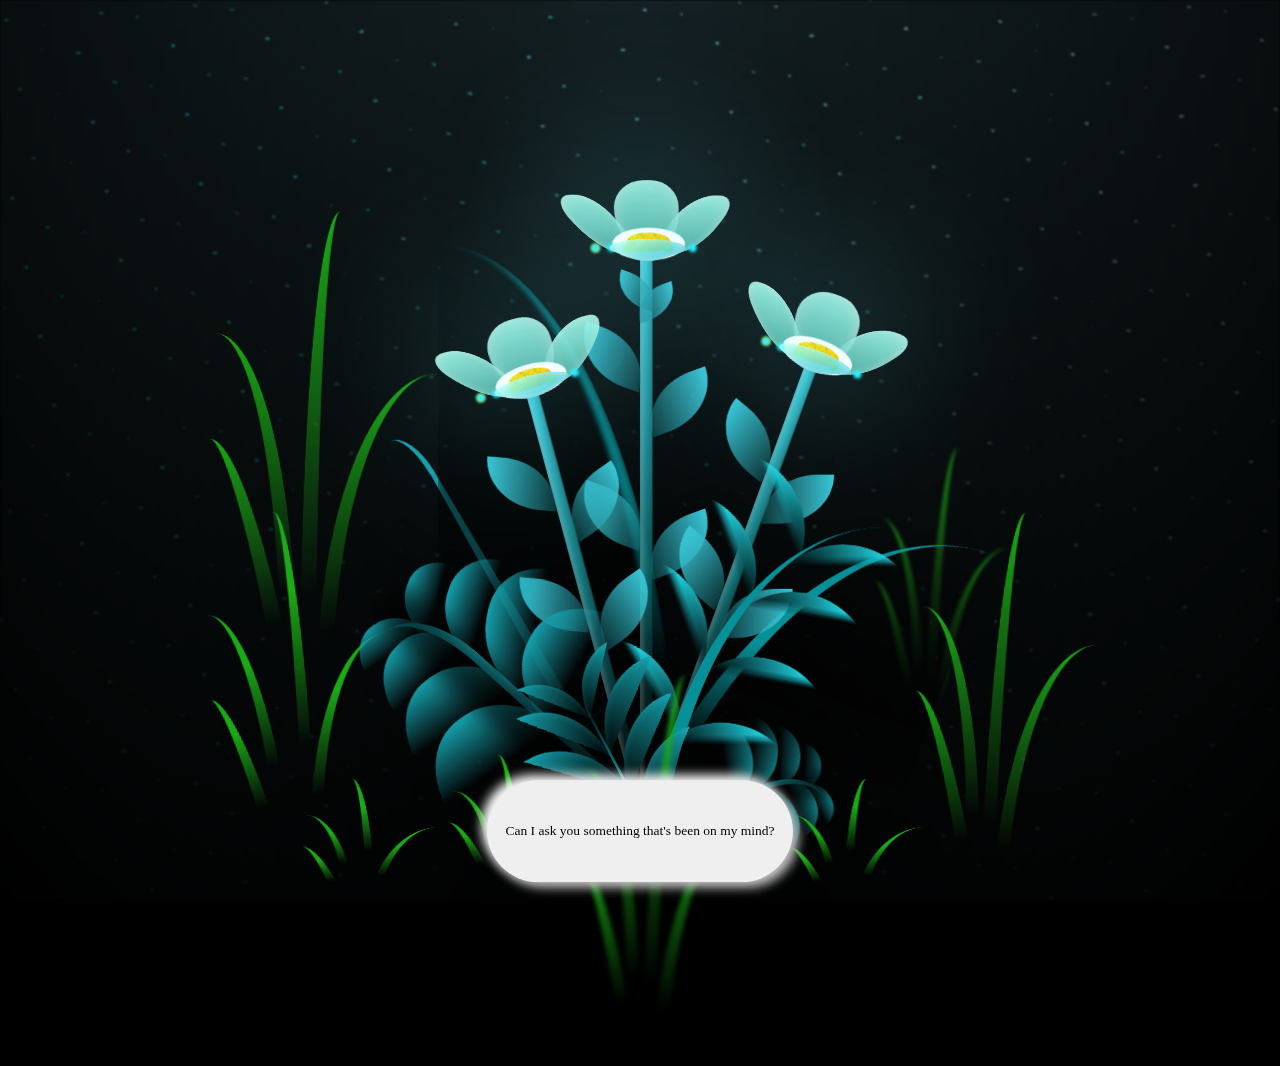
<file: index.html>
<!DOCTYPE html>
<html lang="en">
<head>
    <meta charset="UTF-8">
    <meta http-equiv="X-UA-Compatible" content="IE=edge">
    <meta name="viewport" content="width=device-width, initial-scale=1.0">
    <link rel="stylesheet" href="kejutan-bunga-main/css/main.css">
    <link rel="icon" href="img/flowers.png" type="image/x-icon">
    <title>flowers</title>
</head>
<body class="container">
  <!-- Pembuat code: https://codepen.io/mdusmanansari/pen/BamepLe -->
    <div class="night"></div>
    <div class="flowers">
      <div class="flower flower--1">
        <div class="flower__leafs flower__leafs--1">
          <div class="flower__leaf flower__leaf--1"></div>
          <div class="flower__leaf flower__leaf--2"></div>
          <div class="flower__leaf flower__leaf--3"></div>
          <div class="flower__leaf flower__leaf--4"></div>
          <div class="flower__white-circle"></div>
  
          <div class="flower__light flower__light--1"></div>
          <div class="flower__light flower__light--2"></div>
          <div class="flower__light flower__light--3"></div>
          <div class="flower__light flower__light--4"></div>
          <div class="flower__light flower__light--5"></div>
          <div class="flower__light flower__light--6"></div>
          <div class="flower__light flower__light--7"></div>
          <div class="flower__light flower__light--8"></div>
  
        </div>
        <div class="flower__line">
          <div class="flower__line__leaf flower__line__leaf--1"></div>
          <div class="flower__line__leaf flower__line__leaf--2"></div>
          <div class="flower__line__leaf flower__line__leaf--3"></div>
          <div class="flower__line__leaf flower__line__leaf--4"></div>
          <div class="flower__line__leaf flower__line__leaf--5"></div>
          <div class="flower__line__leaf flower__line__leaf--6"></div>
        </div>
      </div>
  
      <div class="flower flower--2">
        <div class="flower__leafs flower__leafs--2">
          <div class="flower__leaf flower__leaf--1"></div>
          <div class="flower__leaf flower__leaf--2"></div>
          <div class="flower__leaf flower__leaf--3"></div>
          <div class="flower__leaf flower__leaf--4"></div>
          <div class="flower__white-circle"></div>
  
          <div class="flower__light flower__light--1"></div>
          <div class="flower__light flower__light--2"></div>
          <div class="flower__light flower__light--3"></div>
          <div class="flower__light flower__light--4"></div>
          <div class="flower__light flower__light--5"></div>
          <div class="flower__light flower__light--6"></div>
          <div class="flower__light flower__light--7"></div>
          <div class="flower__light flower__light--8"></div>
  
        </div>
        <div class="flower__line">
          <div class="flower__line__leaf flower__line__leaf--1"></div>
          <div class="flower__line__leaf flower__line__leaf--2"></div>
          <div class="flower__line__leaf flower__line__leaf--3"></div>
          <div class="flower__line__leaf flower__line__leaf--4"></div>
        </div>
      </div>
  
      <div class="flower flower--3">
        <div class="flower__leafs flower__leafs--3">
          <div class="flower__leaf flower__leaf--1"></div>
          <div class="flower__leaf flower__leaf--2"></div>
          <div class="flower__leaf flower__leaf--3"></div>
          <div class="flower__leaf flower__leaf--4"></div>
          <div class="flower__white-circle"></div>
  
          <div class="flower__light flower__light--1"></div>
          <div class="flower__light flower__light--2"></div>
          <div class="flower__light flower__light--3"></div>
          <div class="flower__light flower__light--4"></div>
          <div class="flower__light flower__light--5"></div>
          <div class="flower__light flower__light--6"></div>
          <div class="flower__light flower__light--7"></div>
          <div class="flower__light flower__light--8"></div>
  
        </div>
        <div class="flower__line">
          <div class="flower__line__leaf flower__line__leaf--1"></div>
          <div class="flower__line__leaf flower__line__leaf--2"></div>
          <div class="flower__line__leaf flower__line__leaf--3"></div>
          <div class="flower__line__leaf flower__line__leaf--4"></div>
        </div>
      </div>
  
      <div class="grow-ans" style="--d:1.2s">
        <div class="flower__g-long">
          <div class="flower__g-long__top"></div>
          <div class="flower__g-long__bottom"></div>
        </div>
      </div>
  
      <div class="growing-grass">
        <div class="flower__grass flower__grass--1">
          <div class="flower__grass--top"></div>
          <div class="flower__grass--bottom"></div>
          <div class="flower__grass__leaf flower__grass__leaf--1"></div>
          <div class="flower__grass__leaf flower__grass__leaf--2"></div>
          <div class="flower__grass__leaf flower__grass__leaf--3"></div>
          <div class="flower__grass__leaf flower__grass__leaf--4"></div>
          <div class="flower__grass__leaf flower__grass__leaf--5"></div>
          <div class="flower__grass__leaf flower__grass__leaf--6"></div>
          <div class="flower__grass__leaf flower__grass__leaf--7"></div>
          <div class="flower__grass__leaf flower__grass__leaf--8"></div>
          <div class="flower__grass__overlay"></div>
        </div>
      </div>
  
      <div class="growing-grass">
        <div class="flower__grass flower__grass--2">
          <div class="flower__grass--top"></div>
          <div class="flower__grass--bottom"></div>
          <div class="flower__grass__leaf flower__grass__leaf--1"></div>
          <div class="flower__grass__leaf flower__grass__leaf--2"></div>
          <div class="flower__grass__leaf flower__grass__leaf--3"></div>
          <div class="flower__grass__leaf flower__grass__leaf--4"></div>
          <div class="flower__grass__leaf flower__grass__leaf--5"></div>
          <div class="flower__grass__leaf flower__grass__leaf--6"></div>
          <div class="flower__grass__leaf flower__grass__leaf--7"></div>
          <div class="flower__grass__leaf flower__grass__leaf--8"></div>
          <div class="flower__grass__overlay"></div>
        </div>
      </div>
  
      <div class="grow-ans" style="--d:2.4s">
        <div class="flower__g-right flower__g-right--1">
          <div class="leaf"></div>
        </div>
      </div>
  
      <div class="grow-ans" style="--d:2.8s">
        <div class="flower__g-right flower__g-right--2">
          <div class="leaf"></div>
        </div>
      </div>
  
      <div class="grow-ans" style="--d:2.8s">
        <div class="flower__g-front">
          <div class="flower__g-front__leaf-wrapper flower__g-front__leaf-wrapper--1">
            <div class="flower__g-front__leaf"></div>
          </div>
          <div class="flower__g-front__leaf-wrapper flower__g-front__leaf-wrapper--2">
            <div class="flower__g-front__leaf"></div>
          </div>
          <div class="flower__g-front__leaf-wrapper flower__g-front__leaf-wrapper--3">
            <div class="flower__g-front__leaf"></div>
          </div>
          <div class="flower__g-front__leaf-wrapper flower__g-front__leaf-wrapper--4">
            <div class="flower__g-front__leaf"></div>
          </div>
          <div class="flower__g-front__leaf-wrapper flower__g-front__leaf-wrapper--5">
            <div class="flower__g-front__leaf"></div>
          </div>
          <div class="flower__g-front__leaf-wrapper flower__g-front__leaf-wrapper--6">
            <div class="flower__g-front__leaf"></div>
          </div>
          <div class="flower__g-front__leaf-wrapper flower__g-front__leaf-wrapper--7">
            <div class="flower__g-front__leaf"></div>
          </div>
          <div class="flower__g-front__leaf-wrapper flower__g-front__leaf-wrapper--8">
            <div class="flower__g-front__leaf"></div>
          </div>
          <div class="flower__g-front__line"></div>
        </div>
      </div>
  
      <div class="grow-ans" style="--d:3.2s">
        <div class="flower__g-fr">
          <div class="leaf"></div>
          <div class="flower__g-fr__leaf flower__g-fr__leaf--1"></div>
          <div class="flower__g-fr__leaf flower__g-fr__leaf--2"></div>
          <div class="flower__g-fr__leaf flower__g-fr__leaf--3"></div>
          <div class="flower__g-fr__leaf flower__g-fr__leaf--4"></div>
          <div class="flower__g-fr__leaf flower__g-fr__leaf--5"></div>
          <div class="flower__g-fr__leaf flower__g-fr__leaf--6"></div>
          <div class="flower__g-fr__leaf flower__g-fr__leaf--7"></div>
          <div class="flower__g-fr__leaf flower__g-fr__leaf--8"></div>
        </div>
      </div>
  
      <div class="long-g long-g--0">
        <div class="grow-ans" style="--d:3s">
          <div class="leaf leaf--0"></div>
        </div>
        <div class="grow-ans" style="--d:2.2s">
          <div class="leaf leaf--1"></div>
        </div>
        <div class="grow-ans" style="--d:3.4s">
          <div class="leaf leaf--2"></div>
        </div>
        <div class="grow-ans" style="--d:3.6s">
          <div class="leaf leaf--3"></div>
        </div>
      </div>
  
      <div class="long-g long-g--1">
        <div class="grow-ans" style="--d:3.6s">
          <div class="leaf leaf--0"></div>
        </div>
        <div class="grow-ans" style="--d:3.8s">
          <div class="leaf leaf--1"></div>
        </div>
        <div class="grow-ans" style="--d:4s">
          <div class="leaf leaf--2"></div>
        </div>
        <div class="grow-ans" style="--d:4.2s">
          <div class="leaf leaf--3"></div>
        </div>
      </div>
  
      <div class="long-g long-g--2">
        <div class="grow-ans" style="--d:4s">
          <div class="leaf leaf--0"></div>
        </div>
        <div class="grow-ans" style="--d:4.2s">
          <div class="leaf leaf--1"></div>
        </div>
        <div class="grow-ans" style="--d:4.4s">
          <div class="leaf leaf--2"></div>
        </div>
        <div class="grow-ans" style="--d:4.6s">
          <div class="leaf leaf--3"></div>
        </div>
      </div>
  
      <div class="long-g long-g--3">
        <div class="grow-ans" style="--d:4s">
          <div class="leaf leaf--0"></div>
        </div>
        <div class="grow-ans" style="--d:4.2s">
          <div class="leaf leaf--1"></div>
        </div>
        <div class="grow-ans" style="--d:3s">
          <div class="leaf leaf--2"></div>
        </div>
        <div class="grow-ans" style="--d:3.6s">
          <div class="leaf leaf--3"></div>
        </div>
      </div>
  
      <div class="long-g long-g--4">
        <div class="grow-ans" style="--d:4s">
          <div class="leaf leaf--0"></div>
        </div>
        <div class="grow-ans" style="--d:4.2s">
          <div class="leaf leaf--1"></div>
        </div>
        <div class="grow-ans" style="--d:3s">
          <div class="leaf leaf--2"></div>
        </div>
        <div class="grow-ans" style="--d:3.6s">
          <div class="leaf leaf--3"></div>
        </div>
      </div>
  
      <div class="long-g long-g--5">
        <div class="grow-ans" style="--d:4s">
          <div class="leaf leaf--0"></div>
        </div>
        <div class="grow-ans" style="--d:4.2s">
          <div class="leaf leaf--1"></div>
        </div>
        <div class="grow-ans" style="--d:3s">
          <div class="leaf leaf--2"></div>
        </div>
        <div class="grow-ans" style="--d:3.6s">
          <div class="leaf leaf--3"></div>
        </div>
      </div>
  
      <div class="long-g long-g--6">
        <div class="grow-ans" style="--d:4.2s">
          <div class="leaf leaf--0"></div>
        </div>
        <div class="grow-ans" style="--d:4.4s">
          <div class="leaf leaf--1"></div>
        </div>
        <div class="grow-ans" style="--d:4.6s">
          <div class="leaf leaf--2"></div>
        </div>
        <div class="grow-ans" style="--d:4.8s">
          <div class="leaf leaf--3"></div>
        </div>
      </div>
  
      <div class="long-g long-g--7">
        <div class="grow-ans" style="--d:3s">
          <div class="leaf leaf--0"></div>
        </div>
        <div class="grow-ans" style="--d:3.2s">
          <div class="leaf leaf--1"></div>
        </div>
        <div class="grow-ans" style="--d:3.5s">
          <div class="leaf leaf--2"></div>
        </div>
        <div class="grow-ans" style="--d:3.6s">
          <div class="leaf leaf--3"></div>
        </div>
      </div>
      <div class="flower-button-container">
        <a href="kejutan-bunga-main/question.html">
          <button class="flower-button">Can I ask you something that's been on my mind?</button>
        </a>
      </div>
    </div>
    <script src="kejutan-bunga-main/main.js"></script>
  </body>
</html>
</file>
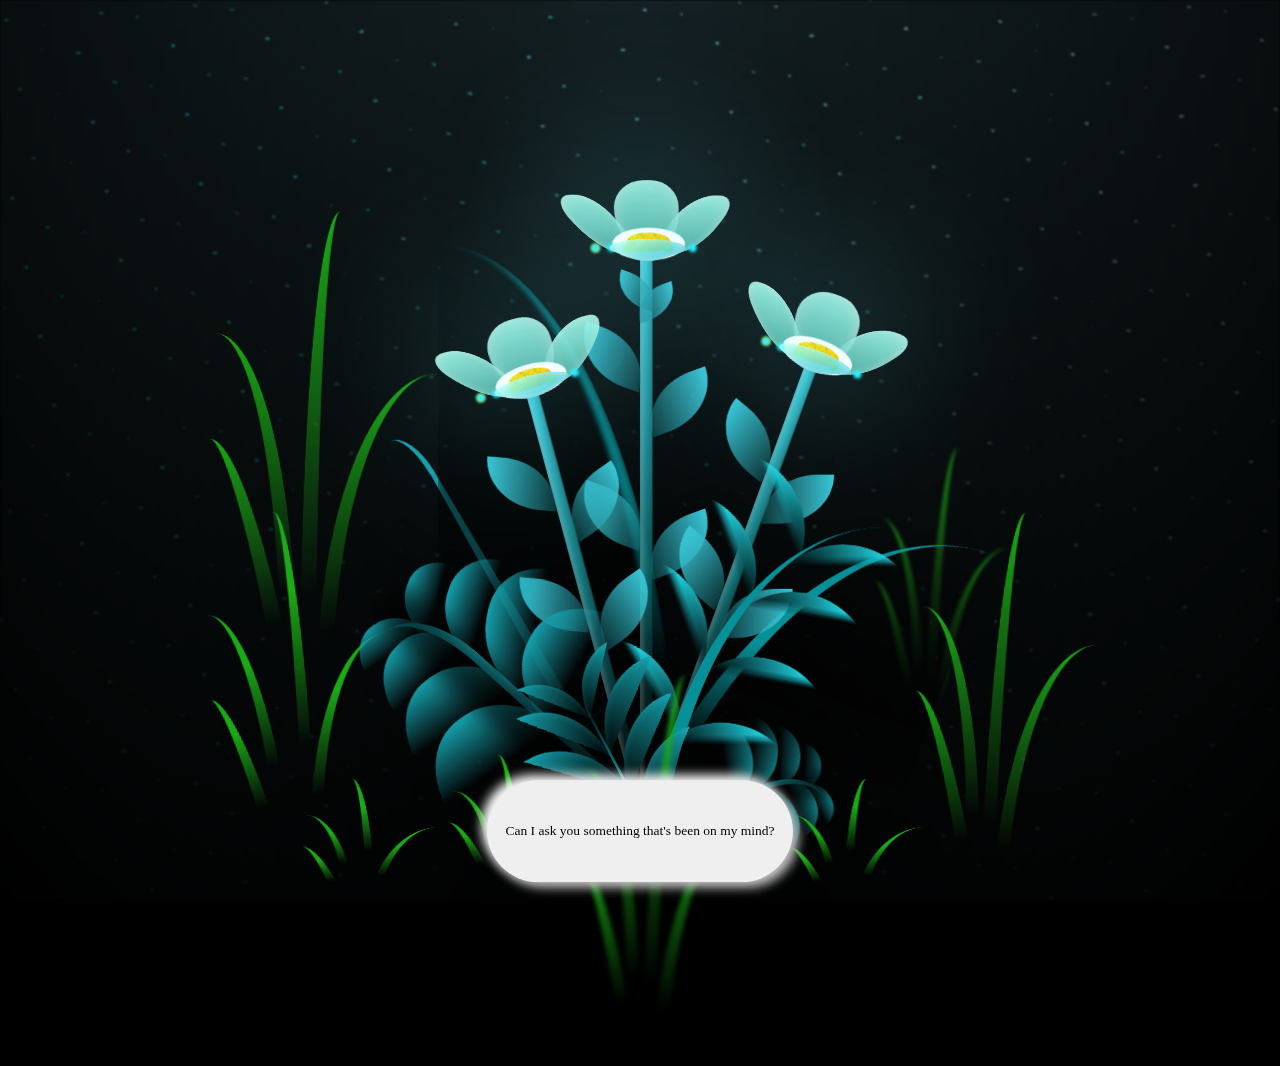
<file: kejutan-bunga-main/flower.html>
<!DOCTYPE html>
<html lang="en">
<head>
    <meta charset="UTF-8">
    <meta http-equiv="X-UA-Compatible" content="IE=edge">
    <meta name="viewport" content="width=device-width, initial-scale=1.0">
    <link rel="stylesheet" href="css/main.css">
    <link rel="icon" href="img/flowers.png" type="image/x-icon">
    <title>flowers</title>
</head>
<body class="container">
  <!-- Pembuat code: https://codepen.io/mdusmanansari/pen/BamepLe -->
    <div class="night"></div>
    <div class="flowers">
      <div class="flower flower--1">
        <div class="flower__leafs flower__leafs--1">
          <div class="flower__leaf flower__leaf--1"></div>
          <div class="flower__leaf flower__leaf--2"></div>
          <div class="flower__leaf flower__leaf--3"></div>
          <div class="flower__leaf flower__leaf--4"></div>
          <div class="flower__white-circle"></div>
  
          <div class="flower__light flower__light--1"></div>
          <div class="flower__light flower__light--2"></div>
          <div class="flower__light flower__light--3"></div>
          <div class="flower__light flower__light--4"></div>
          <div class="flower__light flower__light--5"></div>
          <div class="flower__light flower__light--6"></div>
          <div class="flower__light flower__light--7"></div>
          <div class="flower__light flower__light--8"></div>
  
        </div>
        <div class="flower__line">
          <div class="flower__line__leaf flower__line__leaf--1"></div>
          <div class="flower__line__leaf flower__line__leaf--2"></div>
          <div class="flower__line__leaf flower__line__leaf--3"></div>
          <div class="flower__line__leaf flower__line__leaf--4"></div>
          <div class="flower__line__leaf flower__line__leaf--5"></div>
          <div class="flower__line__leaf flower__line__leaf--6"></div>
        </div>
      </div>
  
      <div class="flower flower--2">
        <div class="flower__leafs flower__leafs--2">
          <div class="flower__leaf flower__leaf--1"></div>
          <div class="flower__leaf flower__leaf--2"></div>
          <div class="flower__leaf flower__leaf--3"></div>
          <div class="flower__leaf flower__leaf--4"></div>
          <div class="flower__white-circle"></div>
  
          <div class="flower__light flower__light--1"></div>
          <div class="flower__light flower__light--2"></div>
          <div class="flower__light flower__light--3"></div>
          <div class="flower__light flower__light--4"></div>
          <div class="flower__light flower__light--5"></div>
          <div class="flower__light flower__light--6"></div>
          <div class="flower__light flower__light--7"></div>
          <div class="flower__light flower__light--8"></div>
  
        </div>
        <div class="flower__line">
          <div class="flower__line__leaf flower__line__leaf--1"></div>
          <div class="flower__line__leaf flower__line__leaf--2"></div>
          <div class="flower__line__leaf flower__line__leaf--3"></div>
          <div class="flower__line__leaf flower__line__leaf--4"></div>
        </div>
      </div>
  
      <div class="flower flower--3">
        <div class="flower__leafs flower__leafs--3">
          <div class="flower__leaf flower__leaf--1"></div>
          <div class="flower__leaf flower__leaf--2"></div>
          <div class="flower__leaf flower__leaf--3"></div>
          <div class="flower__leaf flower__leaf--4"></div>
          <div class="flower__white-circle"></div>
  
          <div class="flower__light flower__light--1"></div>
          <div class="flower__light flower__light--2"></div>
          <div class="flower__light flower__light--3"></div>
          <div class="flower__light flower__light--4"></div>
          <div class="flower__light flower__light--5"></div>
          <div class="flower__light flower__light--6"></div>
          <div class="flower__light flower__light--7"></div>
          <div class="flower__light flower__light--8"></div>
  
        </div>
        <div class="flower__line">
          <div class="flower__line__leaf flower__line__leaf--1"></div>
          <div class="flower__line__leaf flower__line__leaf--2"></div>
          <div class="flower__line__leaf flower__line__leaf--3"></div>
          <div class="flower__line__leaf flower__line__leaf--4"></div>
        </div>
      </div>
  
      <div class="grow-ans" style="--d:1.2s">
        <div class="flower__g-long">
          <div class="flower__g-long__top"></div>
          <div class="flower__g-long__bottom"></div>
        </div>
      </div>
  
      <div class="growing-grass">
        <div class="flower__grass flower__grass--1">
          <div class="flower__grass--top"></div>
          <div class="flower__grass--bottom"></div>
          <div class="flower__grass__leaf flower__grass__leaf--1"></div>
          <div class="flower__grass__leaf flower__grass__leaf--2"></div>
          <div class="flower__grass__leaf flower__grass__leaf--3"></div>
          <div class="flower__grass__leaf flower__grass__leaf--4"></div>
          <div class="flower__grass__leaf flower__grass__leaf--5"></div>
          <div class="flower__grass__leaf flower__grass__leaf--6"></div>
          <div class="flower__grass__leaf flower__grass__leaf--7"></div>
          <div class="flower__grass__leaf flower__grass__leaf--8"></div>
          <div class="flower__grass__overlay"></div>
        </div>
      </div>
  
      <div class="growing-grass">
        <div class="flower__grass flower__grass--2">
          <div class="flower__grass--top"></div>
          <div class="flower__grass--bottom"></div>
          <div class="flower__grass__leaf flower__grass__leaf--1"></div>
          <div class="flower__grass__leaf flower__grass__leaf--2"></div>
          <div class="flower__grass__leaf flower__grass__leaf--3"></div>
          <div class="flower__grass__leaf flower__grass__leaf--4"></div>
          <div class="flower__grass__leaf flower__grass__leaf--5"></div>
          <div class="flower__grass__leaf flower__grass__leaf--6"></div>
          <div class="flower__grass__leaf flower__grass__leaf--7"></div>
          <div class="flower__grass__leaf flower__grass__leaf--8"></div>
          <div class="flower__grass__overlay"></div>
        </div>
      </div>
  
      <div class="grow-ans" style="--d:2.4s">
        <div class="flower__g-right flower__g-right--1">
          <div class="leaf"></div>
        </div>
      </div>
  
      <div class="grow-ans" style="--d:2.8s">
        <div class="flower__g-right flower__g-right--2">
          <div class="leaf"></div>
        </div>
      </div>
  
      <div class="grow-ans" style="--d:2.8s">
        <div class="flower__g-front">
          <div class="flower__g-front__leaf-wrapper flower__g-front__leaf-wrapper--1">
            <div class="flower__g-front__leaf"></div>
          </div>
          <div class="flower__g-front__leaf-wrapper flower__g-front__leaf-wrapper--2">
            <div class="flower__g-front__leaf"></div>
          </div>
          <div class="flower__g-front__leaf-wrapper flower__g-front__leaf-wrapper--3">
            <div class="flower__g-front__leaf"></div>
          </div>
          <div class="flower__g-front__leaf-wrapper flower__g-front__leaf-wrapper--4">
            <div class="flower__g-front__leaf"></div>
          </div>
          <div class="flower__g-front__leaf-wrapper flower__g-front__leaf-wrapper--5">
            <div class="flower__g-front__leaf"></div>
          </div>
          <div class="flower__g-front__leaf-wrapper flower__g-front__leaf-wrapper--6">
            <div class="flower__g-front__leaf"></div>
          </div>
          <div class="flower__g-front__leaf-wrapper flower__g-front__leaf-wrapper--7">
            <div class="flower__g-front__leaf"></div>
          </div>
          <div class="flower__g-front__leaf-wrapper flower__g-front__leaf-wrapper--8">
            <div class="flower__g-front__leaf"></div>
          </div>
          <div class="flower__g-front__line"></div>
        </div>
      </div>
  
      <div class="grow-ans" style="--d:3.2s">
        <div class="flower__g-fr">
          <div class="leaf"></div>
          <div class="flower__g-fr__leaf flower__g-fr__leaf--1"></div>
          <div class="flower__g-fr__leaf flower__g-fr__leaf--2"></div>
          <div class="flower__g-fr__leaf flower__g-fr__leaf--3"></div>
          <div class="flower__g-fr__leaf flower__g-fr__leaf--4"></div>
          <div class="flower__g-fr__leaf flower__g-fr__leaf--5"></div>
          <div class="flower__g-fr__leaf flower__g-fr__leaf--6"></div>
          <div class="flower__g-fr__leaf flower__g-fr__leaf--7"></div>
          <div class="flower__g-fr__leaf flower__g-fr__leaf--8"></div>
        </div>
      </div>
  
      <div class="long-g long-g--0">
        <div class="grow-ans" style="--d:3s">
          <div class="leaf leaf--0"></div>
        </div>
        <div class="grow-ans" style="--d:2.2s">
          <div class="leaf leaf--1"></div>
        </div>
        <div class="grow-ans" style="--d:3.4s">
          <div class="leaf leaf--2"></div>
        </div>
        <div class="grow-ans" style="--d:3.6s">
          <div class="leaf leaf--3"></div>
        </div>
      </div>
  
      <div class="long-g long-g--1">
        <div class="grow-ans" style="--d:3.6s">
          <div class="leaf leaf--0"></div>
        </div>
        <div class="grow-ans" style="--d:3.8s">
          <div class="leaf leaf--1"></div>
        </div>
        <div class="grow-ans" style="--d:4s">
          <div class="leaf leaf--2"></div>
        </div>
        <div class="grow-ans" style="--d:4.2s">
          <div class="leaf leaf--3"></div>
        </div>
      </div>
  
      <div class="long-g long-g--2">
        <div class="grow-ans" style="--d:4s">
          <div class="leaf leaf--0"></div>
        </div>
        <div class="grow-ans" style="--d:4.2s">
          <div class="leaf leaf--1"></div>
        </div>
        <div class="grow-ans" style="--d:4.4s">
          <div class="leaf leaf--2"></div>
        </div>
        <div class="grow-ans" style="--d:4.6s">
          <div class="leaf leaf--3"></div>
        </div>
      </div>
  
      <div class="long-g long-g--3">
        <div class="grow-ans" style="--d:4s">
          <div class="leaf leaf--0"></div>
        </div>
        <div class="grow-ans" style="--d:4.2s">
          <div class="leaf leaf--1"></div>
        </div>
        <div class="grow-ans" style="--d:3s">
          <div class="leaf leaf--2"></div>
        </div>
        <div class="grow-ans" style="--d:3.6s">
          <div class="leaf leaf--3"></div>
        </div>
      </div>
  
      <div class="long-g long-g--4">
        <div class="grow-ans" style="--d:4s">
          <div class="leaf leaf--0"></div>
        </div>
        <div class="grow-ans" style="--d:4.2s">
          <div class="leaf leaf--1"></div>
        </div>
        <div class="grow-ans" style="--d:3s">
          <div class="leaf leaf--2"></div>
        </div>
        <div class="grow-ans" style="--d:3.6s">
          <div class="leaf leaf--3"></div>
        </div>
      </div>
  
      <div class="long-g long-g--5">
        <div class="grow-ans" style="--d:4s">
          <div class="leaf leaf--0"></div>
        </div>
        <div class="grow-ans" style="--d:4.2s">
          <div class="leaf leaf--1"></div>
        </div>
        <div class="grow-ans" style="--d:3s">
          <div class="leaf leaf--2"></div>
        </div>
        <div class="grow-ans" style="--d:3.6s">
          <div class="leaf leaf--3"></div>
        </div>
      </div>
  
      <div class="long-g long-g--6">
        <div class="grow-ans" style="--d:4.2s">
          <div class="leaf leaf--0"></div>
        </div>
        <div class="grow-ans" style="--d:4.4s">
          <div class="leaf leaf--1"></div>
        </div>
        <div class="grow-ans" style="--d:4.6s">
          <div class="leaf leaf--2"></div>
        </div>
        <div class="grow-ans" style="--d:4.8s">
          <div class="leaf leaf--3"></div>
        </div>
      </div>
  
      <div class="long-g long-g--7">
        <div class="grow-ans" style="--d:3s">
          <div class="leaf leaf--0"></div>
        </div>
        <div class="grow-ans" style="--d:3.2s">
          <div class="leaf leaf--1"></div>
        </div>
        <div class="grow-ans" style="--d:3.5s">
          <div class="leaf leaf--2"></div>
        </div>
        <div class="grow-ans" style="--d:3.6s">
          <div class="leaf leaf--3"></div>
        </div>
      </div>
      <div class="flower-button-container">
        <a href="question.html">
          <button class="flower-button">Can I ask you something that's been on my mind?</button>
        </a>
      </div>
    </div>
    <script src="main.js"></script>
  </body>
</html>
</file>
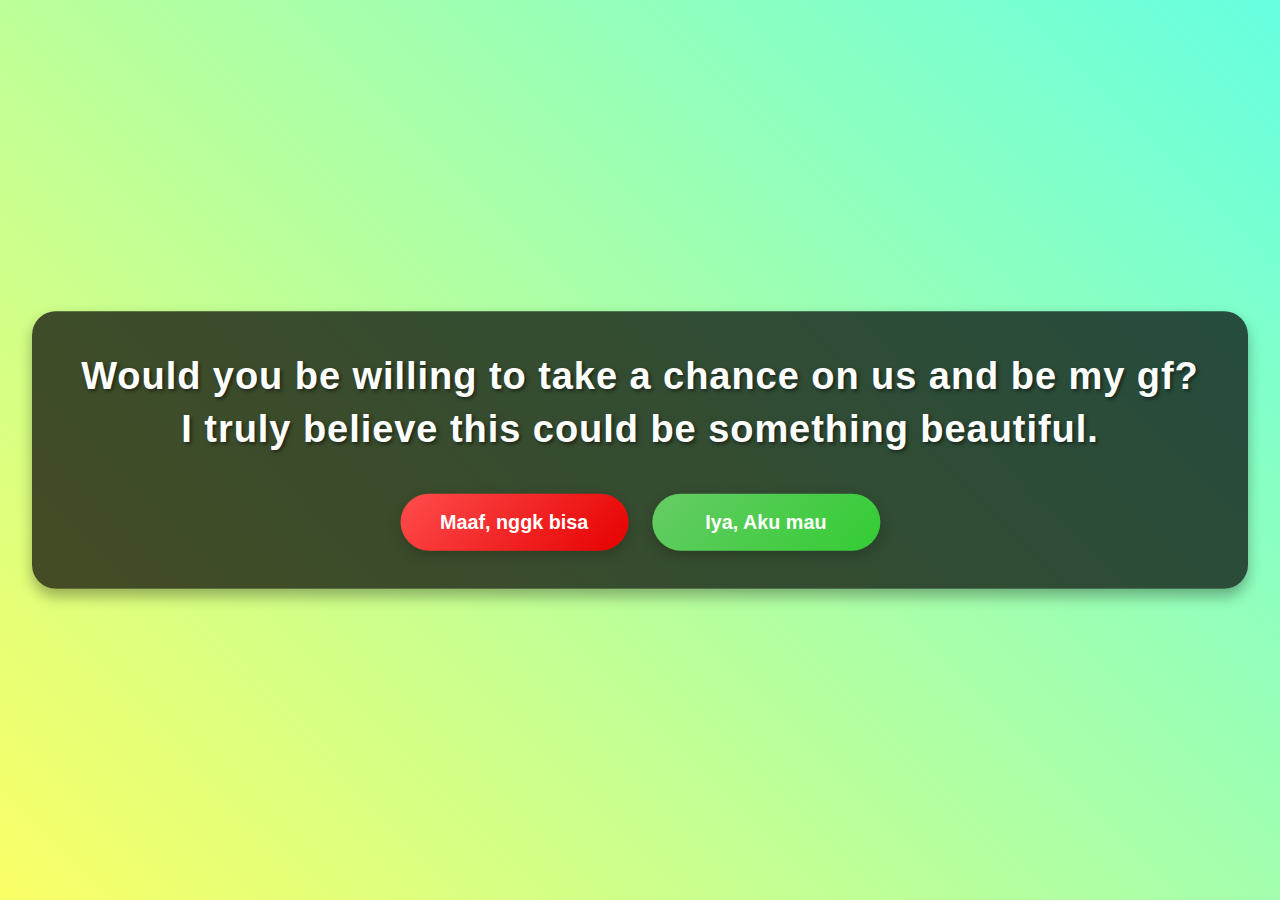
<file: kejutan-bunga-main/question.html>
<!DOCTYPE html>
<html lang="id">
<head>
    <meta charset="UTF-8">
    <meta name="viewport" content="width=device-width, initial-scale=1.0">
    <title>Pengungkapan Perasaan</title>
    <style>
        /* Resetting margin and padding */
        * {
            margin: 0;
            padding: 0;
            box-sizing: border-box;
        }

        /* Body Styling */
        body {
            font-family: 'Arial', sans-serif;
            background: linear-gradient(45deg, #faff66, #66ffe0);
            display: flex;
            justify-content: center;
            align-items: center;
            height: 100vh;
            color: white;
            overflow: hidden;
            font-size: 16px;
            position: relative;
        }

        /* Main Container */
        .container {
            text-align: center;
            padding: 40px;
            background-color: rgba(0, 0, 0, 0.7);
            border-radius: 25px;
            box-shadow: 0 8px 15px rgba(0, 0, 0, 0.3);
            transition: all 0.3s ease;
            transform: scale(0.95);
            position: relative;
            z-index: 2;
        }

        .container:hover {
            transform: scale(1);
        }

        /* Question Box */
        .question-box {
            margin-bottom: 40px;
            animation: fadeIn 1s ease-in-out;
        }

        /* Question Text */
        .question-text {
            font-size: 2.5rem;
            font-weight: bold;
            margin-bottom: 20px;
            line-height: 1.4;
            letter-spacing: 1px;
            text-shadow: 2px 2px 4px rgba(0, 0, 0, 0.5);
        }

        /* Button Container */
        .button-container {
            display: flex;
            justify-content: center;
            gap: 25px;
        }

        /* Reject Button */
        .reject-button, .accept-button {
            border: none;
            padding: 18px 40px;
            font-size: 1.3rem;
            font-weight: bold;
            color: white;
            border-radius: 30px;
            cursor: pointer;
            transition: all 0.3s ease;
            box-shadow: 0 5px 15px rgba(0, 0, 0, 0.2);
            width: 240px;
        }

        .reject-button {
            background: linear-gradient(135deg, #ff4d4d, #e60000);
        }

        .reject-button:hover {
            background: linear-gradient(135deg, #ff3333, #cc0000);
            transform: translateY(-3px);
        }

        .accept-button {
            background: linear-gradient(135deg, #66cc66, #33cc33);
        }

        .accept-button:hover {
            background: linear-gradient(135deg, #4dff4d, #00cc00);
            transform: translateY(-3px);
        }

        /* FadeIn Animation */
        @keyframes fadeIn {
            0% {
                opacity: 0;
                transform: translateY(-50px);
            }
            100% {
                opacity: 1;
                transform: translateY(0);
            }
        }

        /* Moving Background Image */
        .moving-bg {
            position: absolute;
            top: 0;
            left: 0;
            width: 100%;
            height: 100%;
            background: url('https://pngimg.com/uploads/minions/minions_PNG10.png') no-repeat center center;
            background-size: cover;
            animation: moveBackground 20s linear infinite;
            z-index: -1;
        }

        /* Animation for the moving background */
        @keyframes moveBackground {
            0% {
                background-position: 0 0;
            }
            100% {
                background-position: 100% 0;
            }
        }
    </style>
</head>
<body>
    <!-- Moving background image -->
    <div class="moving-bg"></div> <!-- Using background image with animation -->

    <div class="container">
        <div class="question-box">
            <h1 class="question-text">Would you be willing to take a chance on us and be my gf? I truly believe this could be something beautiful.</h1>
        </div>
        <div class="button-container">
        <a href="reject.html">
            <button class="reject-button">Maaf, nggk bisa</button>
        </a>
        <a href="Accepted.html">
            <button class="accept-button">Iya, Aku mau</button>
        </a>
        </div>
    </div>

    <script>
        // JavaScript not required for this background animation,
        // but you can add events or interactivity here if needed.
    </script>
</body>
</html>
</file>
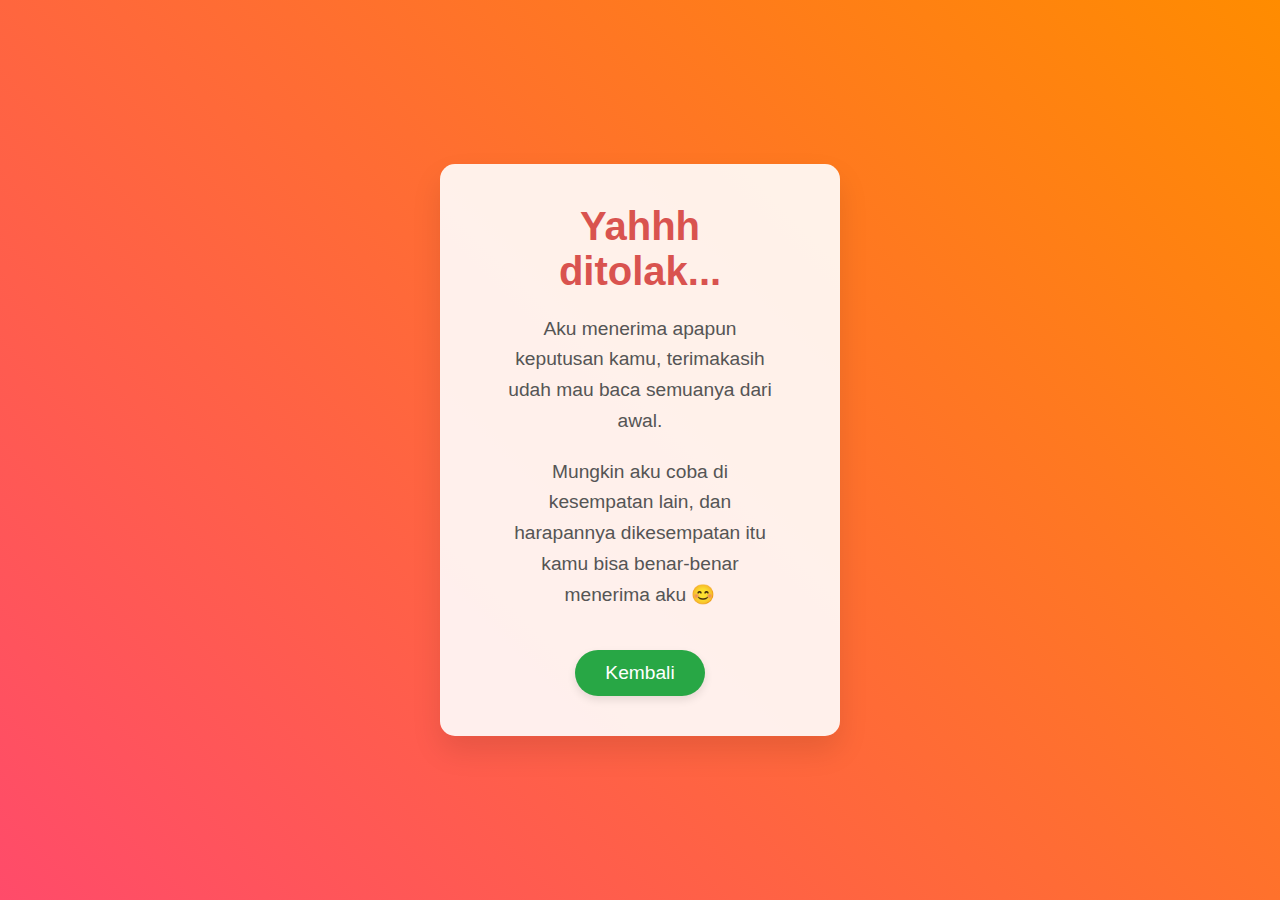
<file: kejutan-bunga-main/reject.html>
<!DOCTYPE html>
<html lang="id">
<head>
    <meta charset="UTF-8">
    <meta http-equiv="X-UA-Compatible" content="IE=edge">
    <meta name="viewport" content="width=device-width, initial-scale=1.0">
    <title>Sorry</title>
    <style>
        /* Resetting margin and padding */
        * {
            margin: 0;
            padding: 0;
            box-sizing: border-box;
        }

        /* Body styling */
        body {
            font-family: 'Arial', sans-serif;
            background-color: #f0f8ff;
            display: flex;
            justify-content: center;
            align-items: center;
            height: 100vh;
            text-align: center;
            color: #333;
            overflow: hidden;
            background-image: linear-gradient(45deg, #ff4b6a, #ff8c00);
            animation: gradient 5s ease infinite;
        }

        /* Keyframes for background gradient animation */
        @keyframes gradient {
            0% {
                background-image: linear-gradient(45deg, #ff4b6a, #ff8c00);
            }
            50% {
                background-image: linear-gradient(45deg, #1e90ff, #32cd32);
            }
            100% {
                background-image: linear-gradient(45deg, #ff4b6a, #ff8c00);
            }
        }

        /* Main container */
        .container {
            background-color: rgba(255, 255, 255, 0.9);
            padding: 40px 60px;
            border-radius: 15px;
            box-shadow: 0 15px 30px rgba(0, 0, 0, 0.1);
            width: 400px;
            animation: slideIn 1s ease-out;
        }

        /* Slide-in animation */
        @keyframes slideIn {
            0% {
                transform: translateY(-50px);
                opacity: 0;
            }
            100% {
                transform: translateY(0);
                opacity: 1;
            }
        }

        /* Heading and message styling */
        .message h1 {
            font-size: 2.5rem;
            color: #d9534f;
            margin-bottom: 20px;
            font-family: 'Roboto', sans-serif;
        }

        .message p {
            font-size: 1.2rem;
            color: #555;
            margin-bottom: 20px;
            line-height: 1.6;
        }

        /* Button styling */
        .button-container button {
            padding: 12px 30px;
            font-size: 1.2rem;
            color: #fff;
            background-color: #28a745;
            border: none;
            border-radius: 30px;
            cursor: pointer;
            transition: all 0.3s ease;
            box-shadow: 0 4px 8px rgba(0, 0, 0, 0.1);
            margin-top: 20px;
        }

        .button-container button:hover {
            background-color: #218838;
            transform: translateY(-5px);
            box-shadow: 0 8px 16px rgba(0, 0, 0, 0.2);
        }

        .button-container button:active {
            transform: translateY(2px);
        }

        /* Responsive Design */
        @media screen and (max-width: 480px) {
            .container {
                width: 90%;
                padding: 30px 20px;
            }

            .message h1 {
                font-size: 2rem;
            }

            .message p {
                font-size: 1rem;
            }

            .button-container button {
                font-size: 1rem;
                padding: 10px 25px;
            }
        }

    </style>
</head>
<body>

    <div class="container">
        <div class="message">
            <h1>Yahhh ditolak...</h1>
            <p>Aku menerima apapun keputusan kamu, terimakasih udah mau baca semuanya dari awal.</p>
            <p>Mungkin aku coba di kesempatan lain, dan harapannya dikesempatan itu kamu bisa benar-benar menerima aku &#128522;</p>
        </div>
        <div class="button-container">
            <button onclick="window.history.back();">Kembali</button>
        </div>
    </div>

</body>
</html>
</file>
<file: kejutan-bunga-main/css/main.css>
*,
*::after,
*::before {
  padding: 0;
  margin: 0;
  box-sizing: border-box;
}

:root {
  --dark-color: #000;
}

body {
  display: flex;
  align-items: flex-end;
  justify-content: center;
  min-height: 100vh;
  background-color: var(--dark-color);
  overflow: hidden;
  perspective: 1000px;
}

.night {
  position: fixed;
  left: 50%;
  top: 0;
  transform: translateX(-50%);
  width: 100%;
  height: 100%;
  filter: blur(0.1vmin);
  background-image: radial-gradient(ellipse at top, transparent 0%, var(--dark-color)), radial-gradient(ellipse at bottom, var(--dark-color), rgba(145, 233, 255, 0.2)), repeating-linear-gradient(220deg, rgb(0, 0, 0) 0px, rgb(0, 0, 0) 19px, transparent 19px, transparent 22px), repeating-linear-gradient(189deg, rgb(0, 0, 0) 0px, rgb(0, 0, 0) 19px, transparent 19px, transparent 22px), repeating-linear-gradient(148deg, rgb(0, 0, 0) 0px, rgb(0, 0, 0) 19px, transparent 19px, transparent 22px), linear-gradient(90deg, rgb(0, 255, 250), rgb(240, 240, 240));
}

.flowers {
  position: relative;
  transform: scale(0.9);
}

.flower {
  position: absolute;
  bottom: 10vmin;
  transform-origin: bottom center;
  z-index: 10;
  --fl-speed: 0.8s;
}
.flower--1 {
  -webkit-animation: moving-flower-1 4s linear infinite;
          animation: moving-flower-1 4s linear infinite;
}
.flower--1 .flower__line {
  height: 70vmin;
  -webkit-animation-delay: 0.3s;
          animation-delay: 0.3s;
}
.flower--1 .flower__line__leaf--1 {
  -webkit-animation: blooming-leaf-right var(--fl-speed) 1.6s backwards;
          animation: blooming-leaf-right var(--fl-speed) 1.6s backwards;
}
.flower--1 .flower__line__leaf--2 {
  -webkit-animation: blooming-leaf-right var(--fl-speed) 1.4s backwards;
          animation: blooming-leaf-right var(--fl-speed) 1.4s backwards;
}
.flower--1 .flower__line__leaf--3 {
  -webkit-animation: blooming-leaf-left var(--fl-speed) 1.2s backwards;
          animation: blooming-leaf-left var(--fl-speed) 1.2s backwards;
}
.flower--1 .flower__line__leaf--4 {
  -webkit-animation: blooming-leaf-left var(--fl-speed) 1s backwards;
          animation: blooming-leaf-left var(--fl-speed) 1s backwards;
}
.flower--1 .flower__line__leaf--5 {
  -webkit-animation: blooming-leaf-right var(--fl-speed) 1.8s backwards;
          animation: blooming-leaf-right var(--fl-speed) 1.8s backwards;
}
.flower--1 .flower__line__leaf--6 {
  -webkit-animation: blooming-leaf-left var(--fl-speed) 2s backwards;
          animation: blooming-leaf-left var(--fl-speed) 2s backwards;
}
.flower--2 {
  left: 50%;
  transform: rotate(20deg);
  -webkit-animation: moving-flower-2 4s linear infinite;
          animation: moving-flower-2 4s linear infinite;
}
.flower--2 .flower__line {
  height: 60vmin;
  -webkit-animation-delay: 0.6s;
          animation-delay: 0.6s;
}
.flower--2 .flower__line__leaf--1 {
  -webkit-animation: blooming-leaf-right var(--fl-speed) 1.9s backwards;
          animation: blooming-leaf-right var(--fl-speed) 1.9s backwards;
}
.flower--2 .flower__line__leaf--2 {
  -webkit-animation: blooming-leaf-right var(--fl-speed) 1.7s backwards;
          animation: blooming-leaf-right var(--fl-speed) 1.7s backwards;
}
.flower--2 .flower__line__leaf--3 {
  -webkit-animation: blooming-leaf-left var(--fl-speed) 1.5s backwards;
          animation: blooming-leaf-left var(--fl-speed) 1.5s backwards;
}
.flower--2 .flower__line__leaf--4 {
  -webkit-animation: blooming-leaf-left var(--fl-speed) 1.3s backwards;
          animation: blooming-leaf-left var(--fl-speed) 1.3s backwards;
}
.flower--3 {
  left: 50%;
  transform: rotate(-15deg);
  -webkit-animation: moving-flower-3 4s linear infinite;
          animation: moving-flower-3 4s linear infinite;
}
.flower--3 .flower__line {
  -webkit-animation-delay: 0.9s;
          animation-delay: 0.9s;
}
.flower--3 .flower__line__leaf--1 {
  -webkit-animation: blooming-leaf-right var(--fl-speed) 2.5s backwards;
          animation: blooming-leaf-right var(--fl-speed) 2.5s backwards;
}
.flower--3 .flower__line__leaf--2 {
  -webkit-animation: blooming-leaf-right var(--fl-speed) 2.3s backwards;
          animation: blooming-leaf-right var(--fl-speed) 2.3s backwards;
}
.flower--3 .flower__line__leaf--3 {
  -webkit-animation: blooming-leaf-left var(--fl-speed) 2.1s backwards;
          animation: blooming-leaf-left var(--fl-speed) 2.1s backwards;
}
.flower--3 .flower__line__leaf--4 {
  -webkit-animation: blooming-leaf-left var(--fl-speed) 1.9s backwards;
          animation: blooming-leaf-left var(--fl-speed) 1.9s backwards;
}
.flower__leafs {
  position: relative;
  -webkit-animation: blooming-flower 2s backwards;
          animation: blooming-flower 2s backwards;
}
.flower__leafs--1 {
  -webkit-animation-delay: 1.1s;
          animation-delay: 1.1s;
}
.flower__leafs--2 {
  -webkit-animation-delay: 1.4s;
          animation-delay: 1.4s;
}
.flower__leafs--3 {
  -webkit-animation-delay: 1.7s;
          animation-delay: 1.7s;
}
.flower__leafs::after {
  content: "";
  position: absolute;
  left: 0;
  top: 0;
  transform: translate(-50%, -100%);
  width: 8vmin;
  height: 8vmin;
  background-color: #6bf0ff;
  filter: blur(10vmin);
}
.flower__leaf {
  position: absolute;
  bottom: 0;
  left: 50%;
  width: 8vmin;
  height: 11vmin;
  border-radius: 51% 49% 47% 53%/44% 45% 55% 69%;
  background-color: #a7ffee;
  background-image: linear-gradient(to top, #54b8aa, #a7ffee);
  transform-origin: bottom center;
  opacity: 0.9;
  box-shadow: inset 0 0 2vmin rgba(255, 255, 255, 0.5);
}
.flower__leaf--1 {
  transform: translate(-10%, 1%) rotateY(40deg) rotateX(-50deg);
}
.flower__leaf--2 {
  transform: translate(-50%, -4%) rotateX(40deg);
}
.flower__leaf--3 {
  transform: translate(-90%, 0%) rotateY(45deg) rotateX(50deg);
}
.flower__leaf--4 {
  width: 8vmin;
  height: 8vmin;
  transform-origin: bottom left;
  border-radius: 4vmin 10vmin 4vmin 4vmin;
  transform: translate(0%, 18%) rotateX(70deg) rotate(-43deg);
  background-image: linear-gradient(to top, #39c6d6, #a7ffee);
  z-index: 1;
  opacity: 0.8;
}
.flower__white-circle {
  position: absolute;
  left: -3.5vmin;
  top: -3vmin;
  width: 9vmin;
  height: 4vmin;
  border-radius: 50%;
  background-color: #fff;
}
.flower__white-circle::after {
  content: "";
  position: absolute;
  left: 50%;
  top: 45%;
  transform: translate(-50%, -50%);
  width: 60%;
  height: 60%;
  border-radius: inherit;
  background-image: repeating-linear-gradient(135deg, rgba(0, 0, 0, 0.03) 0px, rgba(0, 0, 0, 0.03) 1px, transparent 1px, transparent 12px), repeating-linear-gradient(45deg, rgba(0, 0, 0, 0.03) 0px, rgba(0, 0, 0, 0.03) 1px, transparent 1px, transparent 12px), repeating-linear-gradient(67.5deg, rgba(0, 0, 0, 0.03) 0px, rgba(0, 0, 0, 0.03) 1px, transparent 1px, transparent 12px), repeating-linear-gradient(135deg, rgba(0, 0, 0, 0.03) 0px, rgba(0, 0, 0, 0.03) 1px, transparent 1px, transparent 12px), repeating-linear-gradient(45deg, rgba(0, 0, 0, 0.03) 0px, rgba(0, 0, 0, 0.03) 1px, transparent 1px, transparent 12px), repeating-linear-gradient(112.5deg, rgba(0, 0, 0, 0.03) 0px, rgba(0, 0, 0, 0.03) 1px, transparent 1px, transparent 12px), repeating-linear-gradient(112.5deg, rgba(0, 0, 0, 0.03) 0px, rgba(0, 0, 0, 0.03) 1px, transparent 1px, transparent 12px), repeating-linear-gradient(45deg, rgba(0, 0, 0, 0.03) 0px, rgba(0, 0, 0, 0.03) 1px, transparent 1px, transparent 12px), repeating-linear-gradient(22.5deg, rgba(0, 0, 0, 0.03) 0px, rgba(0, 0, 0, 0.03) 1px, transparent 1px, transparent 12px), repeating-linear-gradient(45deg, rgba(0, 0, 0, 0.03) 0px, rgba(0, 0, 0, 0.03) 1px, transparent 1px, transparent 12px), repeating-linear-gradient(22.5deg, rgba(0, 0, 0, 0.03) 0px, rgba(0, 0, 0, 0.03) 1px, transparent 1px, transparent 12px), repeating-linear-gradient(135deg, rgba(0, 0, 0, 0.03) 0px, rgba(0, 0, 0, 0.03) 1px, transparent 1px, transparent 12px), repeating-linear-gradient(157.5deg, rgba(0, 0, 0, 0.03) 0px, rgba(0, 0, 0, 0.03) 1px, transparent 1px, transparent 12px), repeating-linear-gradient(67.5deg, rgba(0, 0, 0, 0.03) 0px, rgba(0, 0, 0, 0.03) 1px, transparent 1px, transparent 12px), repeating-linear-gradient(67.5deg, rgba(0, 0, 0, 0.03) 0px, rgba(0, 0, 0, 0.03) 1px, transparent 1px, transparent 12px), linear-gradient(90deg, rgb(255, 235, 18), rgb(255, 206, 0));
}
.flower__line {
  height: 55vmin;
  width: 1.5vmin;
  background-image: linear-gradient(to left, rgba(0, 0, 0, 0.2), transparent, rgba(255, 255, 255, 0.2)), linear-gradient(to top, transparent 10%, #14757a, #39c6d6);
  box-shadow: inset 0 0 2px rgba(0, 0, 0, 0.5);
  -webkit-animation: grow-flower-tree 4s backwards;
          animation: grow-flower-tree 4s backwards;
}
.flower__line__leaf {
  --w: 7vmin;
  --h: calc(var(--w) + 2vmin);
  position: absolute;
  top: 20%;
  left: 90%;
  width: var(--w);
  height: var(--h);
  border-top-right-radius: var(--h);
  border-bottom-left-radius: var(--h);
  background-image: linear-gradient(to top, rgba(20, 117, 122, 0.4), #39c6d6);
}
.flower__line__leaf--1 {
  transform: rotate(70deg) rotateY(30deg);
}
.flower__line__leaf--2 {
  top: 45%;
  transform: rotate(70deg) rotateY(30deg);
}
.flower__line__leaf--3, .flower__line__leaf--4, .flower__line__leaf--6 {
  border-top-right-radius: 0;
  border-bottom-left-radius: 0;
  border-top-left-radius: var(--h);
  border-bottom-right-radius: var(--h);
  left: -460%;
  top: 12%;
  transform: rotate(-70deg) rotateY(30deg);
}
.flower__line__leaf--4 {
  top: 40%;
}
.flower__line__leaf--5 {
  top: 0;
  transform-origin: left;
  transform: rotate(70deg) rotateY(30deg) scale(0.6);
}
.flower__line__leaf--6 {
  top: -2%;
  left: -450%;
  transform-origin: right;
  transform: rotate(-70deg) rotateY(30deg) scale(0.6);
}
.flower__light {
  position: absolute;
  bottom: 0vmin;
  width: 1vmin;
  height: 1vmin;
  background-color: rgb(255, 251, 0);
  border-radius: 50%;
  filter: blur(0.2vmin);
  -webkit-animation: light-ans 4s linear infinite backwards;
          animation: light-ans 4s linear infinite backwards;
}
.flower__light:nth-child(odd) {
  background-color: #23f0ff;
}
.flower__light--1 {
  left: -2vmin;
  -webkit-animation-delay: 1s;
          animation-delay: 1s;
}
.flower__light--2 {
  left: 3vmin;
  -webkit-animation-delay: 0.5s;
          animation-delay: 0.5s;
}
.flower__light--3 {
  left: -6vmin;
  -webkit-animation-delay: 0.3s;
          animation-delay: 0.3s;
}
.flower__light--4 {
  left: 6vmin;
  -webkit-animation-delay: 0.9s;
          animation-delay: 0.9s;
}
.flower__light--5 {
  left: -1vmin;
  -webkit-animation-delay: 1.5s;
          animation-delay: 1.5s;
}
.flower__light--6 {
  left: -4vmin;
  -webkit-animation-delay: 3s;
          animation-delay: 3s;
}
.flower__light--7 {
  left: 3vmin;
  -webkit-animation-delay: 2s;
          animation-delay: 2s;
}
.flower__light--8 {
  left: -6vmin;
  -webkit-animation-delay: 3.5s;
          animation-delay: 3.5s;
}
.flower__grass {
  --c: #159faa;
  --line-w: 1.5vmin;
  position: absolute;
  bottom: 12vmin;
  left: -7vmin;
  display: flex;
  flex-direction: column;
  align-items: flex-end;
  z-index: 20;
  transform-origin: bottom center;
  transform: rotate(-48deg) rotateY(40deg);
}
.flower__grass--1 {
  -webkit-animation: moving-grass 2s linear infinite;
          animation: moving-grass 2s linear infinite;
}
.flower__grass--2 {
  left: 2vmin;
  bottom: 10vmin;
  transform: scale(0.5) rotate(75deg) rotateX(10deg) rotateY(-200deg);
  opacity: 0.8;
  z-index: 0;
  -webkit-animation: moving-grass--2 1.5s linear infinite;
          animation: moving-grass--2 1.5s linear infinite;
}
.flower__grass--top {
  width: 7vmin;
  height: 10vmin;
  border-top-right-radius: 100%;
  border-right: var(--line-w) solid var(--c);
  transform-origin: bottom center;
  transform: rotate(-2deg);
}
.flower__grass--bottom {
  margin-top: -2px;
  width: var(--line-w);
  height: 25vmin;
  background-image: linear-gradient(to top, transparent, var(--c));
}
.flower__grass__leaf {
  --size: 10vmin;
  position: absolute;
  width: calc(var(--size) * 2.1);
  height: var(--size);
  border-top-left-radius: var(--size);
  border-top-right-radius: var(--size);
  background-image: linear-gradient(to top, transparent, transparent 30%, var(--c));
  z-index: 100;
}
.flower__grass__leaf--1 {
  top: -6%;
  left: 30%;
  --size: 6vmin;
  transform: rotate(-20deg);
  -webkit-animation: growing-grass-ans--1 2s 2.6s backwards;
          animation: growing-grass-ans--1 2s 2.6s backwards;
}
@-webkit-keyframes growing-grass-ans--1 {
  0% {
    transform-origin: bottom left;
    transform: rotate(-20deg) scale(0);
  }
}
@keyframes growing-grass-ans--1 {
  0% {
    transform-origin: bottom left;
    transform: rotate(-20deg) scale(0);
  }
}
.flower__grass__leaf--2 {
  top: -5%;
  left: -110%;
  --size: 6vmin;
  transform: rotate(10deg);
  -webkit-animation: growing-grass-ans--2 2s 2.4s linear backwards;
          animation: growing-grass-ans--2 2s 2.4s linear backwards;
}
@-webkit-keyframes growing-grass-ans--2 {
  0% {
    transform-origin: bottom right;
    transform: rotate(10deg) scale(0);
  }
}
@keyframes growing-grass-ans--2 {
  0% {
    transform-origin: bottom right;
    transform: rotate(10deg) scale(0);
  }
}
.flower__grass__leaf--3 {
  top: 5%;
  left: 60%;
  --size: 8vmin;
  transform: rotate(-18deg) rotateX(-20deg);
  -webkit-animation: growing-grass-ans--3 2s 2.2s linear backwards;
          animation: growing-grass-ans--3 2s 2.2s linear backwards;
}
@-webkit-keyframes growing-grass-ans--3 {
  0% {
    transform-origin: bottom left;
    transform: rotate(-18deg) rotateX(-20deg) scale(0);
  }
}
@keyframes growing-grass-ans--3 {
  0% {
    transform-origin: bottom left;
    transform: rotate(-18deg) rotateX(-20deg) scale(0);
  }
}
.flower__grass__leaf--4 {
  top: 6%;
  left: -135%;
  --size: 8vmin;
  transform: rotate(2deg);
  -webkit-animation: growing-grass-ans--4 2s 2s linear backwards;
          animation: growing-grass-ans--4 2s 2s linear backwards;
}
@-webkit-keyframes growing-grass-ans--4 {
  0% {
    transform-origin: bottom right;
    transform: rotate(2deg) scale(0);
  }
}
@keyframes growing-grass-ans--4 {
  0% {
    transform-origin: bottom right;
    transform: rotate(2deg) scale(0);
  }
}
.flower__grass__leaf--5 {
  top: 20%;
  left: 60%;
  --size: 10vmin;
  transform: rotate(-24deg) rotateX(-20deg);
  -webkit-animation: growing-grass-ans--5 2s 1.8s linear backwards;
          animation: growing-grass-ans--5 2s 1.8s linear backwards;
}
@-webkit-keyframes growing-grass-ans--5 {
  0% {
    transform-origin: bottom left;
    transform: rotate(-24deg) rotateX(-20deg) scale(0);
  }
}
@keyframes growing-grass-ans--5 {
  0% {
    transform-origin: bottom left;
    transform: rotate(-24deg) rotateX(-20deg) scale(0);
  }
}
.flower__grass__leaf--6 {
  top: 22%;
  left: -180%;
  --size: 10vmin;
  transform: rotate(10deg);
  -webkit-animation: growing-grass-ans--6 2s 1.6s linear backwards;
          animation: growing-grass-ans--6 2s 1.6s linear backwards;
}
@-webkit-keyframes growing-grass-ans--6 {
  0% {
    transform-origin: bottom right;
    transform: rotate(10deg) scale(0);
  }
}
@keyframes growing-grass-ans--6 {
  0% {
    transform-origin: bottom right;
    transform: rotate(10deg) scale(0);
  }
}
.flower__grass__leaf--7 {
  top: 39%;
  left: 70%;
  --size: 10vmin;
  transform: rotate(-10deg);
  -webkit-animation: growing-grass-ans--7 2s 1.4s linear backwards;
          animation: growing-grass-ans--7 2s 1.4s linear backwards;
}
@-webkit-keyframes growing-grass-ans--7 {
  0% {
    transform-origin: bottom left;
    transform: rotate(-10deg) scale(0);
  }
}
@keyframes growing-grass-ans--7 {
  0% {
    transform-origin: bottom left;
    transform: rotate(-10deg) scale(0);
  }
}
.flower__grass__leaf--8 {
  top: 40%;
  left: -215%;
  --size: 11vmin;
  transform: rotate(10deg);
  -webkit-animation: growing-grass-ans--8 2s 1.2s linear backwards;
          animation: growing-grass-ans--8 2s 1.2s linear backwards;
}
@-webkit-keyframes growing-grass-ans--8 {
  0% {
    transform-origin: bottom right;
    transform: rotate(10deg) scale(0);
  }
}
@keyframes growing-grass-ans--8 {
  0% {
    transform-origin: bottom right;
    transform: rotate(10deg) scale(0);
  }
}
.flower__grass__overlay {
  position: absolute;
  top: -10%;
  right: 0%;
  width: 100%;
  height: 100%;
  background-color: rgba(0, 0, 0, 0.6);
  filter: blur(1.5vmin);
  z-index: 100;
}
.flower__g-long {
  --w: 2vmin;
  --h: 6vmin;
  --c: #159faa;
  position: absolute;
  bottom: 10vmin;
  left: -3vmin;
  transform-origin: bottom center;
  transform: rotate(-30deg) rotateY(-20deg);
  display: flex;
  flex-direction: column;
  align-items: flex-end;
  -webkit-animation: flower-g-long-ans 3s linear infinite;
          animation: flower-g-long-ans 3s linear infinite;
}
@-webkit-keyframes flower-g-long-ans {
  0%, 100% {
    transform: rotate(-30deg) rotateY(-20deg);
  }
  50% {
    transform: rotate(-32deg) rotateY(-20deg);
  }
}
@keyframes flower-g-long-ans {
  0%, 100% {
    transform: rotate(-30deg) rotateY(-20deg);
  }
  50% {
    transform: rotate(-32deg) rotateY(-20deg);
  }
}
.flower__g-long__top {
  top: calc(var(--h) * -1);
  width: calc(var(--w) + 1vmin);
  height: var(--h);
  border-top-right-radius: 100%;
  border-right: 0.7vmin solid var(--c);
  transform: translate(-0.7vmin, 1vmin);
}
.flower__g-long__bottom {
  width: var(--w);
  height: 50vmin;
  transform-origin: bottom center;
  background-image: linear-gradient(to top, transparent 30%, var(--c));
  box-shadow: inset 0 0 2px rgba(0, 0, 0, 0.5);
  -webkit-clip-path: polygon(35% 0, 65% 1%, 100% 100%, 0% 100%);
          clip-path: polygon(35% 0, 65% 1%, 100% 100%, 0% 100%);
}
.flower__g-right {
  position: absolute;
  bottom: 6vmin;
  left: -2vmin;
  transform-origin: bottom left;
  transform: rotate(20deg);
}
.flower__g-right .leaf {
  width: 30vmin;
  height: 50vmin;
  border-top-left-radius: 100%;
  border-left: 2vmin solid #079097;
  background-image: linear-gradient(to bottom, transparent, var(--dark-color) 60%);
  -webkit-mask-image: linear-gradient(to top, transparent 30%, #079097 60%);
}
.flower__g-right--1 {
  -webkit-animation: flower-g-right-ans 2.5s linear infinite;
          animation: flower-g-right-ans 2.5s linear infinite;
}
.flower__g-right--2 {
  left: 5vmin;
  transform: rotateY(-180deg);
  -webkit-animation: flower-g-right-ans--2 3s linear infinite;
          animation: flower-g-right-ans--2 3s linear infinite;
}
.flower__g-right--2 .leaf {
  height: 75vmin;
  filter: blur(0.3vmin);
  opacity: 0.8;
}
@-webkit-keyframes flower-g-right-ans {
  0%, 100% {
    transform: rotate(20deg);
  }
  50% {
    transform: rotate(24deg) rotateX(-20deg);
  }
}
@keyframes flower-g-right-ans {
  0%, 100% {
    transform: rotate(20deg);
  }
  50% {
    transform: rotate(24deg) rotateX(-20deg);
  }
}
@-webkit-keyframes flower-g-right-ans--2 {
  0%, 100% {
    transform: rotateY(-180deg) rotate(0deg) rotateX(-20deg);
  }
  50% {
    transform: rotateY(-180deg) rotate(6deg) rotateX(-20deg);
  }
}
@keyframes flower-g-right-ans--2 {
  0%, 100% {
    transform: rotateY(-180deg) rotate(0deg) rotateX(-20deg);
  }
  50% {
    transform: rotateY(-180deg) rotate(6deg) rotateX(-20deg);
  }
}
.flower__g-front {
  position: absolute;
  bottom: 6vmin;
  left: 2.5vmin;
  z-index: 100;
  transform-origin: bottom center;
  transform: rotate(-28deg) rotateY(30deg) scale(1.04);
  -webkit-animation: flower__g-front-ans 2s linear infinite;
          animation: flower__g-front-ans 2s linear infinite;
}
@-webkit-keyframes flower__g-front-ans {
  0%, 100% {
    transform: rotate(-28deg) rotateY(30deg) scale(1.04);
  }
  50% {
    transform: rotate(-35deg) rotateY(40deg) scale(1.04);
  }
}
@keyframes flower__g-front-ans {
  0%, 100% {
    transform: rotate(-28deg) rotateY(30deg) scale(1.04);
  }
  50% {
    transform: rotate(-35deg) rotateY(40deg) scale(1.04);
  }
}
.flower__g-front__line {
  width: 0.3vmin;
  height: 20vmin;
  background-image: linear-gradient(to top, transparent, #079097, transparent 100%);
  position: relative;
}
.flower__g-front__leaf-wrapper {
  position: absolute;
  top: 0;
  left: 0;
  transform-origin: bottom left;
  transform: rotate(10deg);
}
.flower__g-front__leaf-wrapper:nth-child(even) {
  left: 0vmin;
  transform: rotateY(-180deg) rotate(5deg);
  -webkit-animation: flower__g-front__leaf-left-ans 1s ease-in backwards;
          animation: flower__g-front__leaf-left-ans 1s ease-in backwards;
}
.flower__g-front__leaf-wrapper:nth-child(odd) {
  -webkit-animation: flower__g-front__leaf-ans 1s ease-in backwards;
          animation: flower__g-front__leaf-ans 1s ease-in backwards;
}
.flower__g-front__leaf-wrapper--1 {
  top: -8vmin;
  transform: scale(0.7);
  -webkit-animation: flower__g-front__leaf-ans 1s 5.5s ease-in backwards !important;
          animation: flower__g-front__leaf-ans 1s 5.5s ease-in backwards !important;
}
.flower__g-front__leaf-wrapper--2 {
  top: -8vmin;
  transform: rotateY(-180deg) scale(0.7) !important;
  -webkit-animation: flower__g-front__leaf-left-ans-2 1s 4.6s ease-in backwards !important;
          animation: flower__g-front__leaf-left-ans-2 1s 4.6s ease-in backwards !important;
}
.flower__g-front__leaf-wrapper--3 {
  top: -3vmin;
  -webkit-animation: flower__g-front__leaf-ans 1s 4.6s ease-in backwards;
          animation: flower__g-front__leaf-ans 1s 4.6s ease-in backwards;
}
.flower__g-front__leaf-wrapper--4 {
  top: -3vmin;
  transform: rotateY(-180deg) scale(0.9) !important;
  -webkit-animation: flower__g-front__leaf-left-ans-2 1s 4.6s ease-in backwards !important;
          animation: flower__g-front__leaf-left-ans-2 1s 4.6s ease-in backwards !important;
}
@-webkit-keyframes flower__g-front__leaf-left-ans-2 {
  0% {
    transform: rotateY(-180deg) scale(0);
  }
}
@keyframes flower__g-front__leaf-left-ans-2 {
  0% {
    transform: rotateY(-180deg) scale(0);
  }
}
.flower__g-front__leaf-wrapper--5, .flower__g-front__leaf-wrapper--6 {
  top: 2vmin;
}
.flower__g-front__leaf-wrapper--7, .flower__g-front__leaf-wrapper--8 {
  top: 6.5vmin;
}
.flower__g-front__leaf-wrapper--2 {
  -webkit-animation-delay: 5.2s !important;
          animation-delay: 5.2s !important;
}
.flower__g-front__leaf-wrapper--3 {
  -webkit-animation-delay: 4.9s !important;
          animation-delay: 4.9s !important;
}
.flower__g-front__leaf-wrapper--5 {
  -webkit-animation-delay: 4.3s !important;
          animation-delay: 4.3s !important;
}
.flower__g-front__leaf-wrapper--6 {
  -webkit-animation-delay: 4.1s !important;
          animation-delay: 4.1s !important;
}
.flower__g-front__leaf-wrapper--7 {
  -webkit-animation-delay: 3.8s !important;
          animation-delay: 3.8s !important;
}
.flower__g-front__leaf-wrapper--8 {
  -webkit-animation-delay: 3.5s !important;
          animation-delay: 3.5s !important;
}
@-webkit-keyframes flower__g-front__leaf-ans {
  0% {
    transform: rotate(10deg) scale(0);
  }
}
@keyframes flower__g-front__leaf-ans {
  0% {
    transform: rotate(10deg) scale(0);
  }
}
@-webkit-keyframes flower__g-front__leaf-left-ans {
  0% {
    transform: rotateY(-180deg) rotate(5deg) scale(0);
  }
}
@keyframes flower__g-front__leaf-left-ans {
  0% {
    transform: rotateY(-180deg) rotate(5deg) scale(0);
  }
}
.flower__g-front__leaf {
  width: 10vmin;
  height: 10vmin;
  border-radius: 100% 0% 0% 100%/100% 100% 0% 0%;
  box-shadow: inset 0 2px 1vmin hsla(184deg, 97%, 58%, 0.2);
  background-image: linear-gradient(to bottom left, transparent, var(--dark-color)), linear-gradient(to bottom right, #159faa 50%, transparent 50%, transparent);
  -webkit-mask-image: linear-gradient(to bottom right, #159faa 50%, transparent 50%, transparent);
  mask-image: linear-gradient(to bottom right, #159faa 50%, transparent 50%, transparent);
}
.flower__g-fr {
  position: absolute;
  bottom: -4vmin;
  left: vmin;
  transform-origin: bottom left;
  z-index: 10;
  -webkit-animation: flower__g-fr-ans 2s linear infinite;
          animation: flower__g-fr-ans 2s linear infinite;
}
@-webkit-keyframes flower__g-fr-ans {
  0%, 100% {
    transform: rotate(2deg);
  }
  50% {
    transform: rotate(4deg);
  }
}
@keyframes flower__g-fr-ans {
  0%, 100% {
    transform: rotate(2deg);
  }
  50% {
    transform: rotate(4deg);
  }
}
.flower__g-fr .leaf {
  width: 30vmin;
  height: 50vmin;
  border-top-left-radius: 100%;
  border-left: 2vmin solid #079097;
  -webkit-mask-image: linear-gradient(to top, transparent 25%, #079097 50%);
  position: relative;
  z-index: 1;
}
.flower__g-fr__leaf {
  position: absolute;
  top: 0;
  left: 0;
  width: 10vmin;
  height: 10vmin;
  border-radius: 100% 0% 0% 100%/100% 100% 0% 0%;
  box-shadow: inset 0 2px 1vmin hsla(184deg, 97%, 58%, 0.2);
  background-image: linear-gradient(to bottom left, transparent, var(--dark-color) 98%), linear-gradient(to bottom right, #23f0ff 45%, transparent 50%, transparent);
  -webkit-mask-image: linear-gradient(135deg, #159faa 40%, transparent 50%, transparent);
}
.flower__g-fr__leaf--1 {
  left: 20vmin;
  transform: rotate(45deg);
  -webkit-animation: flower__g-fr-leaft-ans-1 0.5s 5.2s linear backwards;
          animation: flower__g-fr-leaft-ans-1 0.5s 5.2s linear backwards;
}
@-webkit-keyframes flower__g-fr-leaft-ans-1 {
  0% {
    transform-origin: left;
    transform: rotate(45deg) scale(0);
  }
}
@keyframes flower__g-fr-leaft-ans-1 {
  0% {
    transform-origin: left;
    transform: rotate(45deg) scale(0);
  }
}
.flower__g-fr__leaf--2 {
  left: 12vmin;
  top: -7vmin;
  transform: rotate(25deg) rotateY(-180deg);
  -webkit-animation: flower__g-fr-leaft-ans-6 0.5s 5s linear backwards;
          animation: flower__g-fr-leaft-ans-6 0.5s 5s linear backwards;
}
.flower__g-fr__leaf--3 {
  left: 15vmin;
  top: 6vmin;
  transform: rotate(55deg);
  -webkit-animation: flower__g-fr-leaft-ans-5 0.5s 4.8s linear backwards;
          animation: flower__g-fr-leaft-ans-5 0.5s 4.8s linear backwards;
}
.flower__g-fr__leaf--4 {
  left: 6vmin;
  top: -2vmin;
  transform: rotate(25deg) rotateY(-180deg);
  -webkit-animation: flower__g-fr-leaft-ans-6 0.5s 4.6s linear backwards;
          animation: flower__g-fr-leaft-ans-6 0.5s 4.6s linear backwards;
}
.flower__g-fr__leaf--5 {
  left: 10vmin;
  top: 14vmin;
  transform: rotate(55deg);
  -webkit-animation: flower__g-fr-leaft-ans-5 0.5s 4.4s linear backwards;
          animation: flower__g-fr-leaft-ans-5 0.5s 4.4s linear backwards;
}
@-webkit-keyframes flower__g-fr-leaft-ans-5 {
  0% {
    transform-origin: left;
    transform: rotate(55deg) scale(0);
  }
}
@keyframes flower__g-fr-leaft-ans-5 {
  0% {
    transform-origin: left;
    transform: rotate(55deg) scale(0);
  }
}
.flower__g-fr__leaf--6 {
  left: 0vmin;
  top: 6vmin;
  transform: rotate(25deg) rotateY(-180deg);
  -webkit-animation: flower__g-fr-leaft-ans-6 0.5s 4.2s linear backwards;
          animation: flower__g-fr-leaft-ans-6 0.5s 4.2s linear backwards;
}
@-webkit-keyframes flower__g-fr-leaft-ans-6 {
  0% {
    transform-origin: right;
    transform: rotate(25deg) rotateY(-180deg) scale(0);
  }
}
@keyframes flower__g-fr-leaft-ans-6 {
  0% {
    transform-origin: right;
    transform: rotate(25deg) rotateY(-180deg) scale(0);
  }
}
.flower__g-fr__leaf--7 {
  left: 5vmin;
  top: 22vmin;
  transform: rotate(45deg);
  -webkit-animation: flower__g-fr-leaft-ans-7 0.5s 4s linear backwards;
          animation: flower__g-fr-leaft-ans-7 0.5s 4s linear backwards;
}
@-webkit-keyframes flower__g-fr-leaft-ans-7 {
  0% {
    transform-origin: left;
    transform: rotate(45deg) scale(0);
  }
}
@keyframes flower__g-fr-leaft-ans-7 {
  0% {
    transform-origin: left;
    transform: rotate(45deg) scale(0);
  }
}
.flower__g-fr__leaf--8 {
  left: -4vmin;
  top: 15vmin;
  transform: rotate(15deg) rotateY(-180deg);
  -webkit-animation: flower__g-fr-leaft-ans-8 0.5s 3.8s linear backwards;
          animation: flower__g-fr-leaft-ans-8 0.5s 3.8s linear backwards;
}
@-webkit-keyframes flower__g-fr-leaft-ans-8 {
  0% {
    transform-origin: right;
    transform: rotate(15deg) rotateY(-180deg) scale(0);
  }
}
@keyframes flower__g-fr-leaft-ans-8 {
  0% {
    transform-origin: right;
    transform: rotate(15deg) rotateY(-180deg) scale(0);
  }
}

.long-g {
  position: absolute;
  bottom: 25vmin;
  left: -42vmin;
  transform-origin: bottom left;
}
.long-g--1 {
  bottom: 0vmin;
  transform: scale(0.8) rotate(-5deg);
}
.long-g--1 .leaf {
  -webkit-mask-image: linear-gradient(to top, transparent 40%, #079097 80%) !important;
}
.long-g--1 .leaf--1 {
  --w: 5vmin;
  --h: 60vmin;
  left: -2vmin;
  transform: rotate(3deg) rotateY(-180deg);
}
.long-g--2, .long-g--3 {
  bottom: -3vmin;
  left: -35vmin;
  transform-origin: center;
  transform: scale(0.6) rotateX(60deg);
}
.long-g--2 .leaf, .long-g--3 .leaf {
  -webkit-mask-image: linear-gradient(to top, transparent 50%, #079097 80%) !important;
}
.long-g--2 .leaf--1, .long-g--3 .leaf--1 {
  left: -1vmin;
  transform: rotateY(-180deg);
}
.long-g--3 {
  left: -17vmin;
  bottom: 0vmin;
}
.long-g--3 .leaf {
  -webkit-mask-image: linear-gradient(to top, transparent 40%, #079097 80%) !important;
}
.long-g--4 {
  left: 25vmin;
  bottom: -3vmin;
  transform-origin: center;
  transform: scale(0.6) rotateX(60deg);
}
.long-g--4 .leaf {
  -webkit-mask-image: linear-gradient(to top, transparent 50%, #079097 80%) !important;
}
.long-g--5 {
  left: 42vmin;
  bottom: 0vmin;
  transform: scale(0.8) rotate(2deg);
}
.long-g--6 {
  left: 0vmin;
  bottom: -20vmin;
  z-index: 100;
  filter: blur(0.3vmin);
  transform: scale(0.8) rotate(2deg);
}
.long-g--7 {
  left: 35vmin;
  bottom: 20vmin;
  z-index: -1;
  filter: blur(0.3vmin);
  transform: scale(0.6) rotate(2deg);
  opacity: 0.7;
}
.long-g .leaf {
  --w: 15vmin;
  --h: 40vmin;
  --c: #1aaa15;
  position: absolute;
  bottom: 0;
  width: var(--w);
  height: var(--h);
  border-top-left-radius: 100%;
  border-left: 2vmin solid var(--c);
  -webkit-mask-image: linear-gradient(to top, transparent 20%, var(--dark-color));
  transform-origin: bottom center;
}
.long-g .leaf--0 {
  left: 2vmin;
  -webkit-animation: leaf-ans-1 4s linear infinite;
          animation: leaf-ans-1 4s linear infinite;
}
.long-g .leaf--1 {
  --w: 5vmin;
  --h: 60vmin;
  -webkit-animation: leaf-ans-1 4s linear infinite;
          animation: leaf-ans-1 4s linear infinite;
}
.long-g .leaf--2 {
  --w: 10vmin;
  --h: 40vmin;
  left: -0.5vmin;
  bottom: 5vmin;
  transform-origin: bottom left;
  transform: rotateY(-180deg);
  -webkit-animation: leaf-ans-2 3s linear infinite;
          animation: leaf-ans-2 3s linear infinite;
}
.long-g .leaf--3 {
  --w: 5vmin;
  --h: 30vmin;
  left: -1vmin;
  bottom: 3.2vmin;
  transform-origin: bottom left;
  transform: rotate(-10deg) rotateY(-180deg);
  -webkit-animation: leaf-ans-3 3s linear infinite;
          animation: leaf-ans-3 3s linear infinite;
}

@-webkit-keyframes leaf-ans-1 {
  0%, 100% {
    transform: rotate(-5deg) scale(1);
  }
  50% {
    transform: rotate(5deg) scale(1.1);
  }
}

@keyframes leaf-ans-1 {
  0%, 100% {
    transform: rotate(-5deg) scale(1);
  }
  50% {
    transform: rotate(5deg) scale(1.1);
  }
}
@-webkit-keyframes leaf-ans-2 {
  0%, 100% {
    transform: rotateY(-180deg) rotate(5deg);
  }
  50% {
    transform: rotateY(-180deg) rotate(0deg) scale(1.1);
  }
}
@keyframes leaf-ans-2 {
  0%, 100% {
    transform: rotateY(-180deg) rotate(5deg);
  }
  50% {
    transform: rotateY(-180deg) rotate(0deg) scale(1.1);
  }
}
@-webkit-keyframes leaf-ans-3 {
  0%, 100% {
    transform: rotate(-10deg) rotateY(-180deg);
  }
  50% {
    transform: rotate(-20deg) rotateY(-180deg);
  }
}
@keyframes leaf-ans-3 {
  0%, 100% {
    transform: rotate(-10deg) rotateY(-180deg);
  }
  50% {
    transform: rotate(-20deg) rotateY(-180deg);
  }
}
.grow-ans {
  -webkit-animation: grow-ans 2s var(--d) backwards;
          animation: grow-ans 2s var(--d) backwards;
}

@-webkit-keyframes grow-ans {
  0% {
    transform: scale(0);
    opacity: 0;
  }
}

@keyframes grow-ans {
  0% {
    transform: scale(0);
    opacity: 0;
  }
}
@-webkit-keyframes light-ans {
  0% {
    opacity: 0;
    transform: translateY(0vmin);
  }
  25% {
    opacity: 1;
    transform: translateY(-5vmin) translateX(-2vmin);
  }
  50% {
    opacity: 1;
    transform: translateY(-15vmin) translateX(2vmin);
    filter: blur(0.2vmin);
  }
  75% {
    transform: translateY(-20vmin) translateX(-2vmin);
    filter: blur(0.2vmin);
  }
  100% {
    transform: translateY(-30vmin);
    opacity: 0;
    filter: blur(1vmin);
  }
}
@keyframes light-ans {
  0% {
    opacity: 0;
    transform: translateY(0vmin);
  }
  25% {
    opacity: 1;
    transform: translateY(-5vmin) translateX(-2vmin);
  }
  50% {
    opacity: 1;
    transform: translateY(-15vmin) translateX(2vmin);
    filter: blur(0.2vmin);
  }
  75% {
    transform: translateY(-20vmin) translateX(-2vmin);
    filter: blur(0.2vmin);
  }
  100% {
    transform: translateY(-30vmin);
    opacity: 0;
    filter: blur(1vmin);
  }
}
@-webkit-keyframes moving-flower-1 {
  0%, 100% {
    transform: rotate(2deg);
  }
  50% {
    transform: rotate(-2deg);
  }
}
@keyframes moving-flower-1 {
  0%, 100% {
    transform: rotate(2deg);
  }
  50% {
    transform: rotate(-2deg);
  }
}
@-webkit-keyframes moving-flower-2 {
  0%, 100% {
    transform: rotate(18deg);
  }
  50% {
    transform: rotate(14deg);
  }
}
@keyframes moving-flower-2 {
  0%, 100% {
    transform: rotate(18deg);
  }
  50% {
    transform: rotate(14deg);
  }
}
@-webkit-keyframes moving-flower-3 {
  0%, 100% {
    transform: rotate(-18deg);
  }
  50% {
    transform: rotate(-20deg) rotateY(-10deg);
  }
}
@keyframes moving-flower-3 {
  0%, 100% {
    transform: rotate(-18deg);
  }
  50% {
    transform: rotate(-20deg) rotateY(-10deg);
  }
}
@-webkit-keyframes blooming-leaf-right {
  0% {
    transform-origin: left;
    transform: rotate(70deg) rotateY(30deg) scale(0);
  }
}
@keyframes blooming-leaf-right {
  0% {
    transform-origin: left;
    transform: rotate(70deg) rotateY(30deg) scale(0);
  }
}
@-webkit-keyframes blooming-leaf-left {
  0% {
    transform-origin: right;
    transform: rotate(-70deg) rotateY(30deg) scale(0);
  }
}
@keyframes blooming-leaf-left {
  0% {
    transform-origin: right;
    transform: rotate(-70deg) rotateY(30deg) scale(0);
  }
}
@-webkit-keyframes grow-flower-tree {
  0% {
    height: 0;
    border-radius: 1vmin;
  }
}
@keyframes grow-flower-tree {
  0% {
    height: 0;
    border-radius: 1vmin;
  }
}
@-webkit-keyframes blooming-flower {
  0% {
    transform: scale(0);
  }
}
@keyframes blooming-flower {
  0% {
    transform: scale(0);
  }
}
@-webkit-keyframes moving-grass {
  0%, 100% {
    transform: rotate(-48deg) rotateY(40deg);
  }
  50% {
    transform: rotate(-50deg) rotateY(40deg);
  }
}
@keyframes moving-grass {
  0%, 100% {
    transform: rotate(-48deg) rotateY(40deg);
  }
  50% {
    transform: rotate(-50deg) rotateY(40deg);
  }
}
@-webkit-keyframes moving-grass--2 {
  0%, 100% {
    transform: scale(0.5) rotate(75deg) rotateX(10deg) rotateY(-200deg);
  }
  50% {
    transform: scale(0.5) rotate(79deg) rotateX(10deg) rotateY(-200deg);
  }
}
@keyframes moving-grass--2 {
  0%, 100% {
    transform: scale(0.5) rotate(75deg) rotateX(10deg) rotateY(-200deg);
  }
  50% {
    transform: scale(0.5) rotate(79deg) rotateX(10deg) rotateY(-200deg);
  }
}
.growing-grass {
  -webkit-animation: growing-grass-ans 1s 2s backwards;
          animation: growing-grass-ans 1s 2s backwards;
}

@-webkit-keyframes growing-grass-ans {
  0% {
    transform: scale(0);
  }
}

@keyframes growing-grass-ans {
  0% {
    transform: scale(0);
  }
}
.container * {
  -webkit-animation-play-state: paused !important;
          animation-play-state: paused !important;
}/*# sourceMappingURL=main.css.map */

/* Mengatur posisi tombol agar berada di bawah bunga */
.flower-button-container {
  position: fixed; /* Posisikan tombol tetap di bawah layar */
  bottom: 20px; /* Beri jarak dari bagian bawah layar */
  left: 50%; /* Posisi tombol di tengah layar */
  transform: translateX(-50%); /* Pastikan tombol terpusat secara horizontal */
  z-index: 100; /* Pastikan tombol di atas elemen bunga */
  text-align: center; /* Agar tombol bisa berada di tengah */
}

/* Styling tombol */
.flower-button {
  width: 9cm;
  height: 3cm;
  border-radius: 30cm;
  font-size: 15px;
  font-family: inherit;
  border: none;
  position: relative;
  overflow: hidden;
  z-index: 1;
  box-shadow: 6px 6px 12px #c5c5c5, -6px -6px 12px #ffffff;
  cursor: pointer;
}

.flower-button::before {
  content: '';
  width: 0;
  height: 3cm;
  border-radius: 30cm;
  position: absolute;
  top: 0;
  left: 0;
  background-image: linear-gradient(to left, #76ecfe 0%, #e4fd68 100%);
  transition: 3s ease;
  display: block;
  z-index: -1;
}

.flower-button:hover::before {
  width: 9cm;
}
</file>
